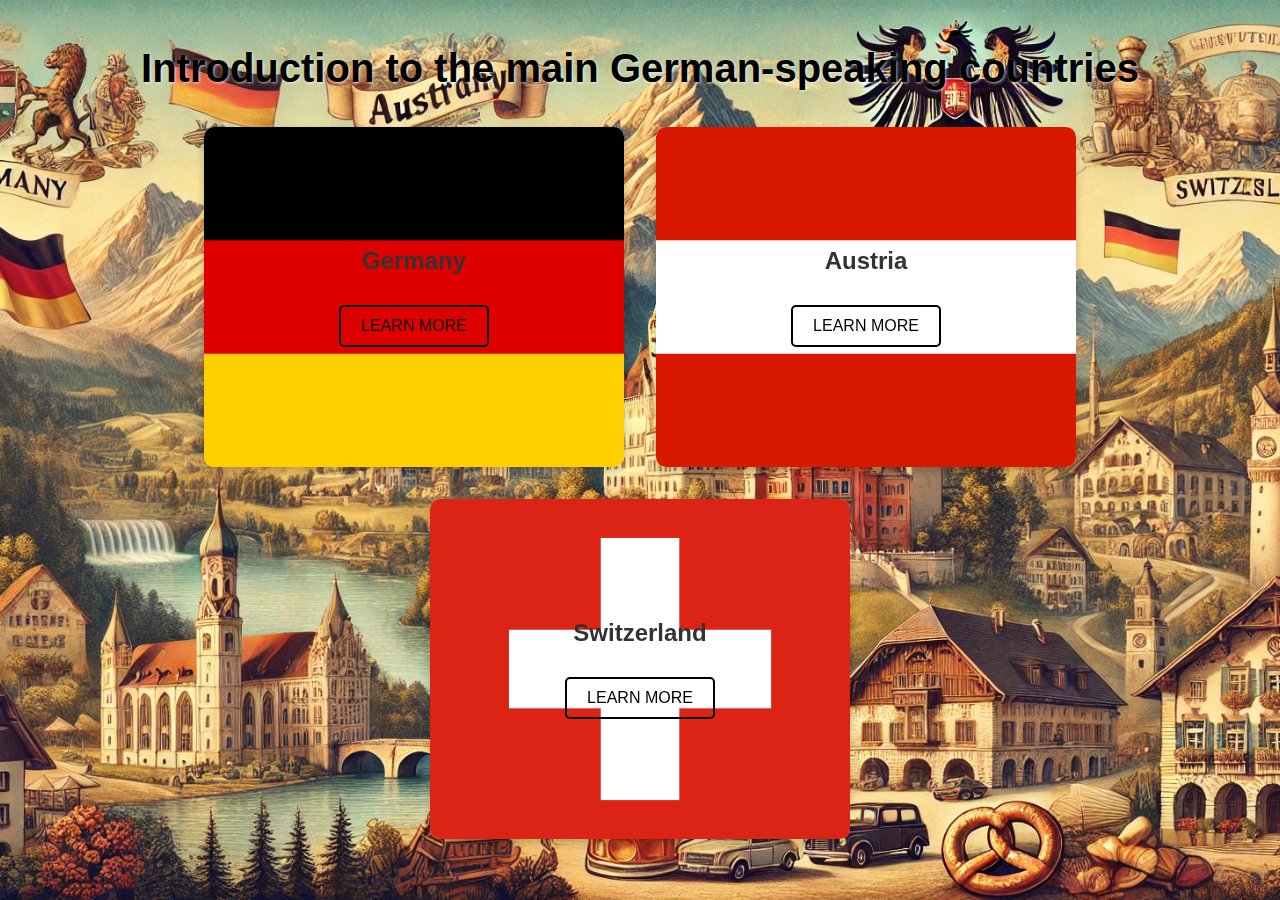
<file: task1/index.html>
<!DOCTYPE html>
<html lang="en">
<head>
    <meta charset="UTF-8">
    <meta name="viewport" content="width=device-width, initial-scale=1.0">
    <title>Country Profiles: Germany, Austria, Switzerland</title>
    <link rel="stylesheet" href="styles.css">
    <link rel="stylesheet" href="https://cdnjs.cloudflare.com/ajax/libs/font-awesome/5.15.3/css/all.min.css">
</head>
<body>
    <!-- 主标题 -->
    <h1 class="main-title">Introduction to the main German-speaking countries</h1>

    <div class="wrapper">
        <!-- Germany Card -->
        <div class="card">
            <input type="checkbox" id="card-germany" class="more" aria-hidden="true">
            <div class="content">
                <div class="front" style="background-image: url('images/Flag_of_Germany.png')">
                    <div class="inner">
                        <h2>Germany</h2>
                        <label for="card-germany" class="button" aria-hidden="true">
                            Learn More
                        </label>
                    </div>
                </div>
                <div class="back">
                    <div class="inner">
                        <div class="description">
                            <h3>Germany</h3>
                            <p>Germany is known for its rich history, cultural heritage, and vibrant cities.</p>
                            <p>Capital: Berlin</p>
                            <p>Main attractions: Brandenburg Gate, Neuschwanstein Castle, Black Forest.</p>
                        </div>
                        <label for="card-germany" class="button return" aria-hidden="true">
                            <i class="fas fa-arrow-left"></i> Back
                        </label>
                    </div>
                </div>
            </div>
        </div>
        <!-- Austria Card -->
        <div class="card">
            <input type="checkbox" id="card-austria" class="more" aria-hidden="true">
            <div class="content">
                <div class="front" style="background-image: url('images/Flag_of_Austria.png')">
                    <div class="inner">
                        <h2>Austria</h2>
                        <label for="card-austria" class="button" aria-hidden="true">
                            Learn More
                        </label>
                    </div>
                </div>
                <div class="back">
                    <div class="inner">
                        <div class="description">
                            <h3>Austria</h3>
                            <p>Austria is famous for its stunning alpine scenery and cultural cities.</p>
                            <p>Capital: Vienna</p>
                            <p>Main attractions: Schönbrunn Palace, Hallstatt, Salzburg.</p>
                        </div>
                        <label for="card-austria" class="button return" aria-hidden="true">
                            <i class="fas fa-arrow-left"></i> Back
                        </label>
                    </div>
                </div>
            </div>
        </div>
        <!-- Switzerland Card -->
        <div class="card">
            <input type="checkbox" id="card-switzerland" class="more" aria-hidden="true">
            <div class="content">
                <div class="front" style="background-image: url('images/Flag_of_Switzerland.png')">
                    <div class="inner">
                        <h2>Switzerland</h2>
                        <label for="card-switzerland" class="button" aria-hidden="true">
                            Learn More
                        </label>
                    </div>
                </div>
                <div class="back">
                    <div class="inner">
                        <div class="description">
                            <h3>Switzerland</h3>
                            <p>Switzerland is renowned for its neutral stance, beautiful landscapes, and chocolate.</p>
                            <p>Capital: Bern</p>
                            <p>Main attractions: Matterhorn, Lake Geneva, Zurich.</p>
                        </div>
                        <label for="card-switzerland" class="button return" aria-hidden="true">
                            <i class="fas fa-arrow-left"></i> Back
                        </label>
                    </div>
                </div>
            </div>
        </div>
    </div>
</body>
</html>
</file>
<file: task1/styles.css>
* {
    box-sizing: border-box;
    margin: 0;
    padding: 0;
}

body {
    display: flex;
    flex-direction: column;
    align-items: center;
    justify-content: center;
    min-height: 100vh;
    font-family: 'Montserrat', sans-serif;
    background-image: url('images/main.png');
    background-size: cover;
    background-position: center;
    background-repeat: no-repeat;
    margin: 0;
    padding: 20px; 
}

.main-title {
    font-size: 2.5em;
    color: #000; 
    margin-bottom: 20px; 
    text-align: center;
    text-shadow: 1px 1px 3px rgba(255, 255, 255, 0.7); 
}

.wrapper {
    display: flex;
    flex-wrap: wrap;
    justify-content: center;
}

.wrapper {
    display: flex;
    flex-wrap: wrap;
    justify-content: center;
}

.card {
    width: 420px;
    height: 340px;
    margin: 1em;
    perspective: 1500px;
    background: rgba(255, 255, 255, 0.8); 
    border-radius: 10px;
    box-shadow: 0 4px 8px rgba(0, 0, 0, 0.2); 
}

.content {
    position: relative;
    width: 100%;
    height: 100%;
    transform-style: preserve-3d;
    transition: transform 0.8s cubic-bezier(0.75, 0, 0.85, 1);
}

.more {
    display: none;
}

.more:checked ~ .content {
    transform: rotateY(180deg);
}

.front, .back {
    position: absolute;
    width: 100%;
    height: 100%;
    backface-visibility: hidden;
    border-radius: 10px;
    overflow: hidden;
}

.front {
    background-size: cover;
    background-position: center;
    background-color: #fff;
}

.back {
    background-color: #fff;
    transform: rotateY(180deg);
    border: 1px solid #ccc;
}

.inner {
    display: flex;
    flex-direction: column;
    justify-content: center;
    align-items: center;
    padding: 20px;
    height: 100%;
}

.inner h2 {
    margin-bottom: 15px;
    font-size: 1.5em;
    color: #333;
}

.inner h3 {
    margin-bottom: 15px;
    font-size: 1.3em;
    color: #333;
}

.description p {
    margin-bottom: 10px;
    text-align: center;
    color: #555;
}

.button {
    margin-top: 15px;
    padding: 10px 20px;
    border: 2px solid #000; 
    color: #000; 
    background: transparent;
    border-radius: 5px;
    cursor: pointer;
    transition: 0.3s;
    text-transform: uppercase;
}

.button:hover {
    background-color: #000; 
    color: #fff;
}

.button.return {
    color: #333;
    border-color: #333;
}

.button.return:hover {
    background-color: #333;
    color: #fff;
}
</file>
